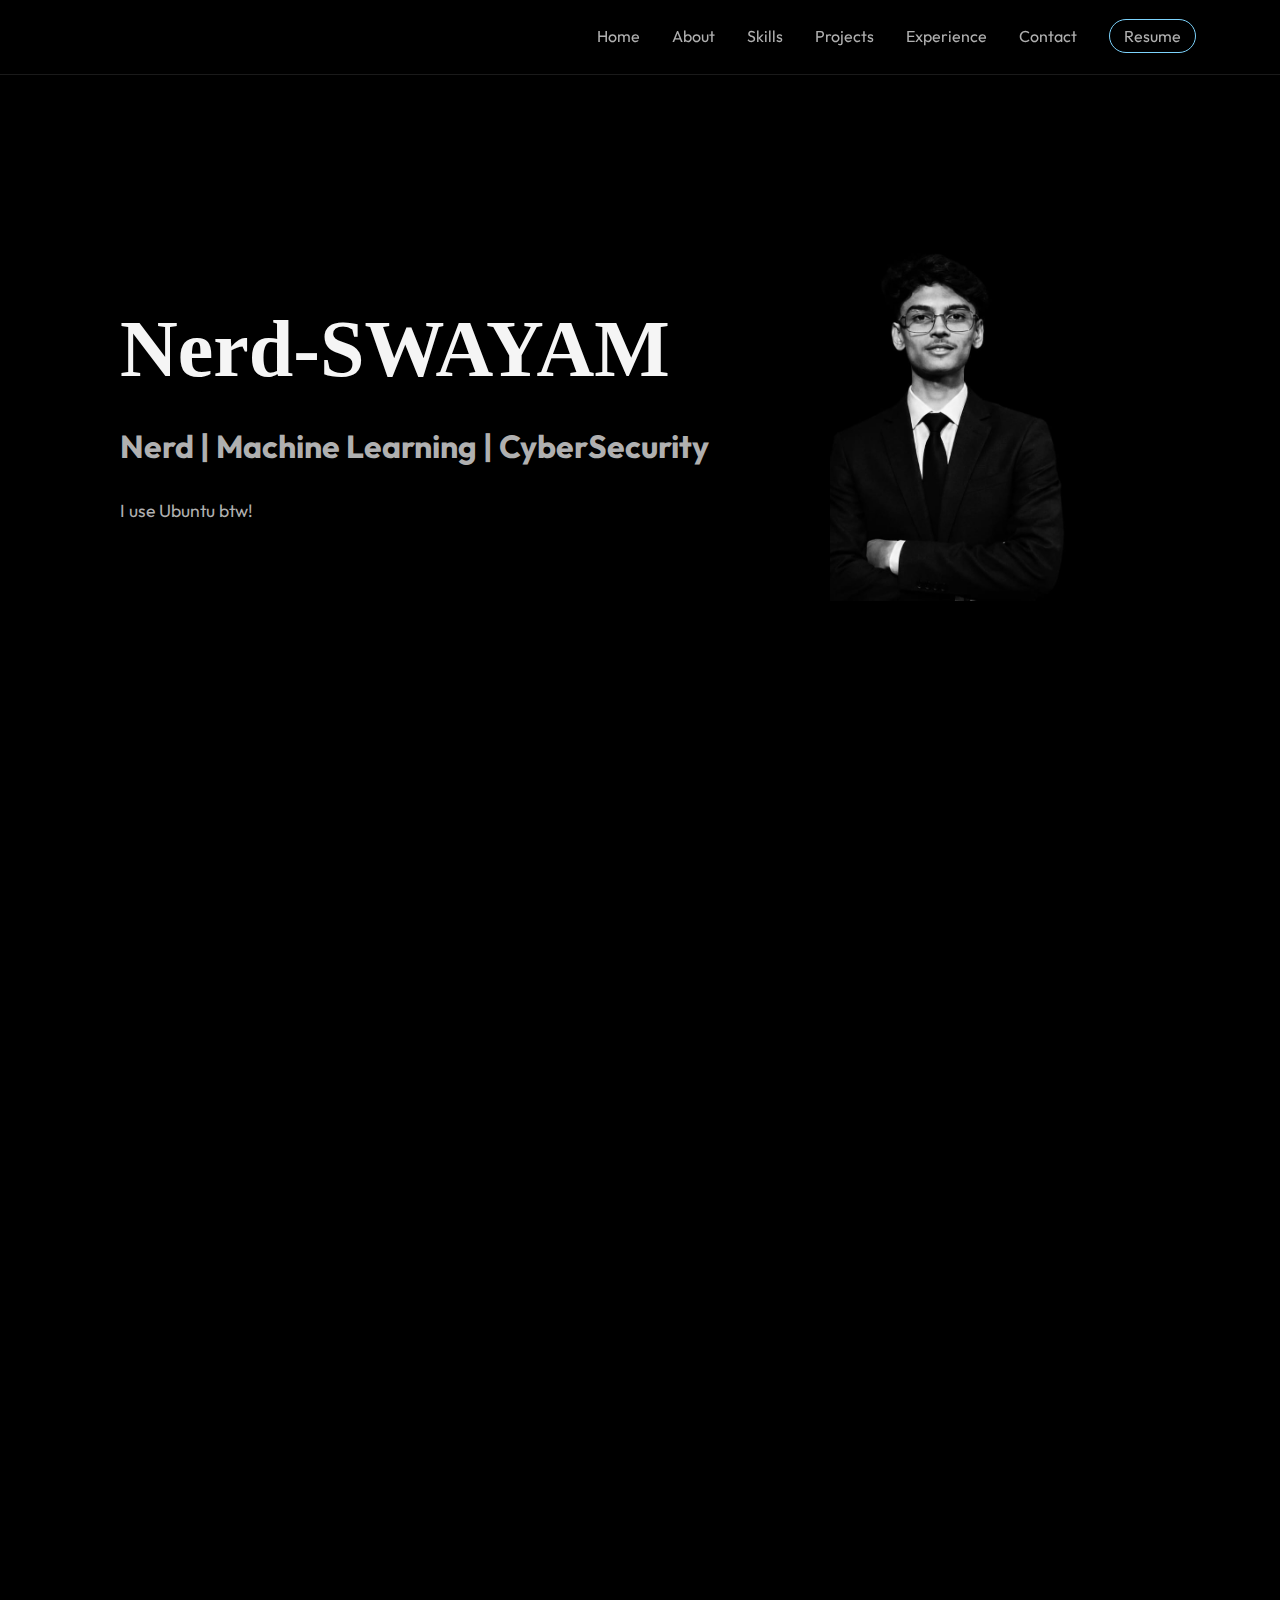
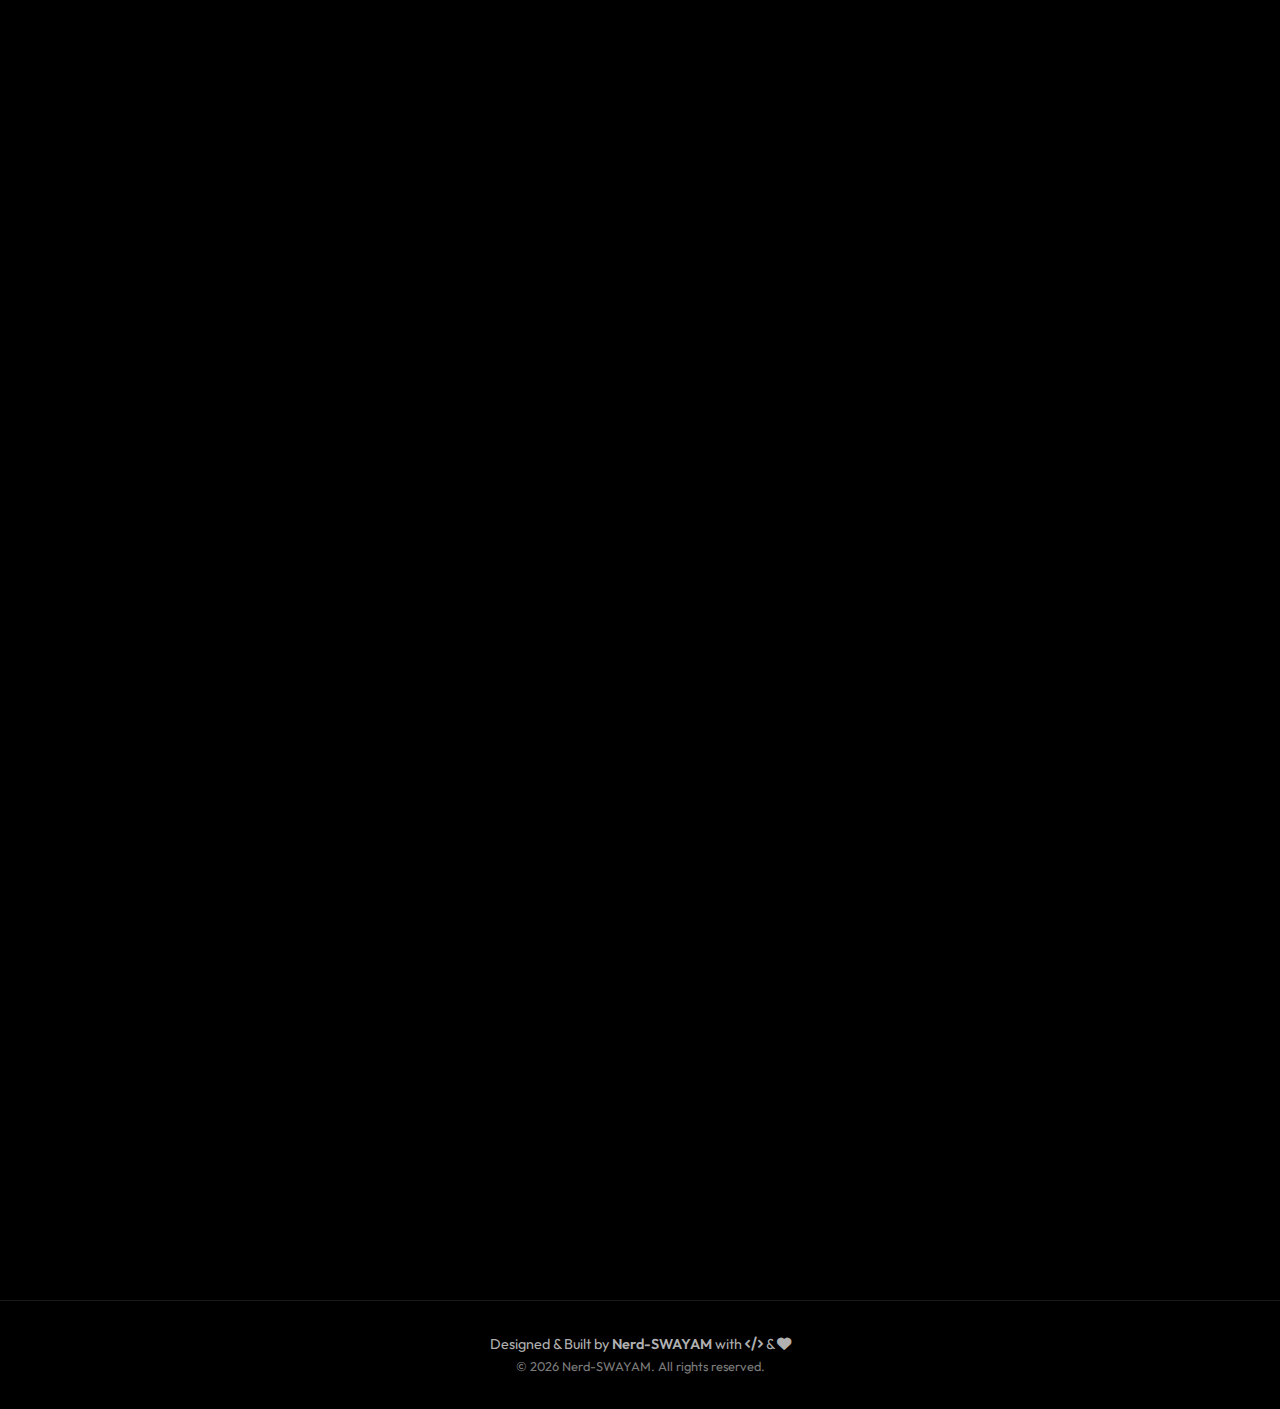
<file: index.html>
<!DOCTYPE html>
<html lang="en">

<head>
    <meta charset="UTF-8">
    <meta name="viewport" content="width=device-width, initial-scale=1.0">
    <title>Swayam | ML Engineer</title>
    <link rel="stylesheet" href="static/style.css">
    <link rel="preconnect" href="https://fonts.googleapis.com">
    <link rel="preconnect" href="https://fonts.gstatic.com" crossorigin>
    <link href="https://fonts.googleapis.com/css2?family=Outfit:wght@300;400;600;700&display=swap" rel="stylesheet">
    <link rel="stylesheet" href="https://cdnjs.cloudflare.com/ajax/libs/font-awesome/6.0.0/css/all.min.css"
        integrity="sha512-9usAa10IRO0HhonpyAIVpjrylPvoDwiPUiKdWk5t3PyolY1cOd4DSE0Ga+ri4AuTroPR5aQvXU9xC6qOPnzFeg=="
        crossorigin="anonymous" referrerpolicy="no-referrer" />
    <link rel="icon" type="image/png" href="static/icon2.png">
</head>

<body>
    <!-- <canvas id="neural-network-canvas"></canvas> -->

    <!-- <header>
        <nav>
            <div class="logo">SWAYAM</div>
            <ul class="nav-links">
                <li><a href="#home">Home</a></li>
                <li><a href="#about">About</a></li>
                <li><a href="#projects">Projects</a></li>
                <li><a href="#experience">Experience</a></li>
                <li><a href="#contact">Contact</a></li>
            </ul>
        </nav>
    </header> -->

    <!-- NAVBAR -->
    <header>
        <nav>
            <div class="logo"></div>
            <ul class="nav-links">
                <li><a href="#home">Home</a></li>
                <li><a href="#about">About</a></li>
                <li><a href="#skills">Skills</a></li>
                <li><a href="#projects">Projects</a></li>
                <li><a href="#experience">Experience</a></li>
                <li><a href="#contact">Contact</a></li>
                <li><a href="https://drive.google.com/file/d/1KqxyL2-OQfRvDgjvu0UQAwz6YtRLkvUR/view?usp=sharing"
                        download class="resume-btn">Resume</a></li>
            </ul>
        </nav>
    </header>

    <main>
        <section id="home" class="hero-section">
            <div class="hero-content">
                <!-- <p class="greeting">Hello, I'm</p> -->
                <h1 class="name">Nerd-SWAYAM</h1>
                <h2 class="title">Nerd | Machine Learning | CyberSecurity</h2>
                <p class="tagline">I use Ubuntu btw!</p>
                <div class="cta-buttons">
                    <!-- <a href="#projects" class="btn primary">View Work</a>
                    <a href="#contact" class="btn secondary">Contact Me</a> -->
                </div>
            </div>
            <img src="static/Nerd.jpeg" alt="My-image" class="my-image">
        </section>

        <section id="about" class="section">
            <h2 class="section-title">About Me</h2>
            <div class="about-container">
                <div class="about-text">
                    <p style="font-size: 23px;">
                        I am a passionate Machine Learning Enthusiast excited to learn and build intelligent systems
                        that can solve
                        real-world problems.
                        My expertise lies in Deep Learning, Natural Language Processing, and Large Language Models. I
                        love
                        exploring the depths of neural networks and fine tune them for specific tasks.
                        I also have my priour knowledge about Cyber Security and I use Linux as my primary Operation
                        system.
                    </p>
                </div>
            </div>
        </section>
        <!-- Add tech stack icons or similar here if needed -->
        <section id="skills" class="section">
            <h2 class="section-title">Skills</h2>
            <h3>Technologies I use : </h3>
            <div class="tech-stack-icons">
                <div class="tech-item">
                    <img src="static/tensorflow.png" alt="Tensorflow">
                    <span>Tensorflow</span>
                </div>
                <div class="tech-item">
                    <img src="static/Keras.png" alt="Keras">
                    <span>Keras</span>
                </div>
                <div class="tech-item">
                    <img src="static/sklearn.png" alt="Sklearn">
                    <span>Sklearn</span>
                </div>
                <div class="tech-item">
                    <img src="static/flask.png" alt="Flask">
                    <span>Flask</span>
                </div>
                <div class="tech-item">
                    <img src="static/Python.png" alt="Python">
                    <span>Python</span>
                </div>
                <div class="tech-item">
                    <img src="static/django.png" alt="Django">
                    <span>Django</span>
                </div>
                <div class="tech-item">
                    <img src="static/torch.png" alt="Pytorch">
                    <span>Pytorch</span>
                </div>
                <div class="tech-item">
                    <img src="static/linux.png" alt="Linux">
                    <span>Linux</span>
                </div>
                <div class="tech-item">
                    <img src="static/GitHub.png" alt="GitHub">
                    <span>Version Control</span>
                </div>
            </div>
        </section>

        <section id="projects" class="section">
            <h2 class="section-title">Projects</h2>
            <div class="project-grid">
                <!-- Project cards will be populated here -->
                <!-- <div class="project-card">
                    <h3>AI Image Generator</h3>
                    <p>A deep learning model capable of generating realistic images from text descriptions using GANs.
                    </p>
                    <div class="tech-stack">
                        <span>Python</span>
                        <span>PyTorch</span>
                        <span>GANs</span>
                    </div>
                    <a href="#" class="project-link">View Project <i class="fas fa-arrow-right"></i></a>
                </div> -->
                <div class="project-card">
                    <img src="static/sc01.png" alt="screenshot">
                    <h3>News Sentiment Analyzer</h3>
                    <p>A Web App that returns the sentiment of a news article using NLTK library</p>
                    <div class="tech-stack">
                        <span>NLTK</span>
                        <span>flask</span>
                        <span>python</span>
                    </div>
                    <a href="https://news-senti.onrender.com/" class="project-link">Live Project <i
                            class="fas fa-arrow-right"></i></a><br>
                    <a href="https://github.com/NerdSWAYAM/NEWS-SENTIMENT-ANALYSIS" class="project-link"> View Code <i
                            class="fas fa-arrow-right"></i></a>
                </div>
                <div class="project-card">
                    <img src="static/srcn.png" alt="screenshot">
                    <h3>Text Summarizer</h3>
                    <p>A Web App that returns the summary of a text using HuggingFace Open Source Distiled Model</p>
                    <div class="tech-stack">
                        <span>Transformers</span>
                        <span>flask</span>
                        <span>python</span>
                    </div>
                    <!-- <a href="https://text-sum.onrender.com/" class="project-link">View Project <i class="fas fa-arrow-right"></i></a> -->
                    <a href="https://github.com/NerdSWAYAM/Text-Summary-Web" class="project-link">View Code <i
                            class="fas fa-arrow-right"></i></a>
                </div>
            </div>
        </section>

        <section id="experience" class="section">
            <div class="experience-content">
                <canvas id="neural-network-canvas"></canvas>
                <div class="timeline">
                    <h2 class="section-title">Experience</h2>

                    <div class="timeline-item">
                        <div class="timeline-date">July 2025 - Nov 2025</div>
                        <div class="timeline-content">
                            <h3>Machine Learning Intern</h3>
                            <h4>Jabsa Infotech</h4>
                            <p>Learning and developing ML and LLM workflows.</p>
                            <p>Fine Tuned LLM with our own datasets</p>
                        </div>
                    </div>
                    <!-- <div class="timeline-item">
                    <div class="timeline-date">2021 - 2023</div>
                    <div class="timeline-content">
                        <h3>Junior Data Scientist</h3>
                        <h4>DataSolutions Ltd.</h4>
                        <p>Implemented predictive models for customer churn and optimized data processing workflows.</p>
                    </div>
                </div> -->
                </div>
            </div>
        </section>

        <section id="contact" class="section">

            <div class="contact-container">
                <h2 class="section-title">Get In Touch</h2>
                <p class="contact-text">
                    I'm currently looking for new opportunities. Feel free to Contact me!
                </p>



                <div class="social-links">
                    <a href="mailto:swayamkesarkar625@gmail.com" class="social-card">
                        <i class="far fa-envelope"></i> Mail
                    </a>
                    <a href="https://github.com/NerdSWAYAM" class="social-card" target="_blank">
                        <img src="static/GitHub.png" alt="GitHub" style="border-radius: 15px;">
                        <span>GitHub</span>
                    </a>
                    <a href="https://www.linkedin.com/in/swayam-kesarkar-b05261272/" class="social-card"
                        target="_blank">
                        <img src="static/linkedin.png" alt="LinkedIn">
                        <span>LinkedIn</span>
                    </a>
                    <a href="https://huggingface.co/nerd-swayam" class="social-card" target="_blank">
                        <img src="static/huggingface.png" alt="HuggingFace">
                        <span>Hugging Face</span>
                    </a>
                </div>
            </div>
        </section>

        <footer>
            <div class="footer-content">

                <div class="footer-icons">
                    <p>Designed & Built by <span class="highlight">Nerd-SWAYAM</span> with <i class="fas fa-code"></i> &
                        <i class="fas fa-heart"></i></p>

                </div>
            </div>
            <p class="copyright">&copy; 2026 Nerd-SWAYAM. All rights reserved.</p>
        </footer>

        <script src="static/script.js"></script>
</body>

</html>
</file>
<file: static/style.css>
:root {
    --bg-color: #000000;
    /* Deep Navy/Black */
    --surface-color: rgba(255, 255, 255, 0.05);
    /* --primary-color: #a0c4ff; */
    /* Pale Blue - Moon */
    --secondary-color: #bdbdbd;
    /* Silver */
    /* --accent-color: #4d5554; */
    /* Cyan/Teal for "tech" feel */
    --text-primary: #ffffff;
    --text-secondary: #b0b0b0;
    --card-border: rgba(255, 255, 255, 0.1);
    --font-main: 'Outfit', sans-serif;
    --transition-speed: 0.3s;
}

* {
    margin: 0;
    padding: 0;
    box-sizing: border-box;
    scroll-behavior: smooth;
}

body {
    background-color: var(--bg-color);
    color: var(--text-primary);
    font-family: var(--font-main);
    overflow-x: hidden;
    line-height: 1.6;
}

/* Header & Nav */
header {
    position: fixed;
    top: 0;
    width: 100%;
    padding: 1.5rem 5%;
    display: flex;
    justify-content: space-between;
    align-items: center;
    background: rgba(11, 13, 23, 0.8);
    backdrop-filter: blur(10px);
    z-index: 1000;
    border-bottom: 1px solid var(--card-border);
}

.logo {
    font-size: 1.5rem;
    font-weight: 700;
    color: var(--primary-color);
    letter-spacing: 2px;
}

.nav-links {
    list-style: none;
    display: flex;
    gap: 2rem;
}

.nav-links a {
    text-decoration: none;
    color: var(--text-secondary);
    font-weight: 400;
    transition: color var(--transition-speed);
}

.nav-links a:hover {
    color: var(--accent-color);
}

/* Sections Common */
.section {
    padding: 2rem 10%;
    min-height: 80vh;
    /* mostly full screen */
    display: flex;
    flex-direction: column;
    justify-content: center;
    scroll-snap-align: start;
    scroll-margin-top: 100px;
}

.section-title {
    font-size: 2.5rem;
    margin-bottom: 3rem;
    text-align: center;
    color: var(--primary-color);
    position: relative;
    display: inline-block;
}

/* Hero Section */
/* Hero Section */
.hero-section {
    min-height: 100vh;
    display: flex;
    align-items: center;
    justify-content: space-between;
    text-align: left;
    padding-top: 90px;
    padding-right: 100px;
    margin-left: 100px;
    scroll-snap-align: start;
}

.hero-content {
    max-width: 600px;
}

.my-image {
    max-width: 350px;
    width: 90%;
    height: auto;
    object-fit: contain;
    padding-right: 70px;
    /* filter: drop-shadow(0 0 10px rgba(114, 239, 221, 0.4)); */
}

.greeting {
    font-size: 1.2rem;
    color: var(--accent-color);
    margin-bottom: 0.5rem;
}

.name {
    font-size: 5rem;
    font-weight: 700;
    margin-bottom: 0.5rem;
    /* background: linear-gradient(to right, var(--primary-color), var(--accent-color));
    -webkit-background-clip: text;
    -webkit-text-fill-color: transparent; */
    color: whitesmoke;
    font-family: console;

}

.title {
    font-size: 2rem;
    color: var(--text-secondary);
    margin-bottom: 1.5rem;
}

.tagline {
    font-size: 1.1rem;
    color: var(--text-secondary);
    max-width: 600px;
    margin: 0 auto 2.5rem;
}

.cta-buttons {
    display: flex;
    gap: 1.5rem;
    justify-content: center;
}

.btn {
    padding: 0.8rem 2rem;
    border-radius: 50px;
    text-decoration: none;
    font-weight: 600;
    transition: all var(--transition-speed);
}

.btn.primary {
    background: var(--primary-color);
    color: var(--bg-color);
}

.btn.primary:hover {
    background: var(--accent-color);
    box-shadow: 0 0 15px rgba(114, 239, 221, 0.4);
}

.btn.secondary {
    border: 2px solid var(--primary-color);
    color: var(--primary-color);
}

.btn.secondary:hover {
    background: rgba(160, 196, 255, 0.1);
}

/* About Section */
#about {
    padding-bottom: 0;
}

.about-container {
    max-width: 100%;
    margin: 0 auto;
    text-align: center;
    background: var(--bg-color);
    padding: 2rem;
    border-radius: 15px;
    /* border: 1px solid var(--card-border); */
    /* backdrop-filter: blur(5px); */
}

.about-text p {
    margin-bottom: 1rem;
    font-size: 1.1rem;
    color: var(--text-secondary);
}

.tech-stack-icons {
    display: flex;
    justify-content: center;
    align-items: center;
    gap: 2rem;
    margin-top: 2rem;
    flex-wrap: nowrap;
    /* Force one line as requested, or wrap if screen is too small? User said 'proper one line grid'. I'll try nowrap with overflow handling or just wrap for mobile safety but mostly row.*/
    flex-wrap: wrap;
    /* Safer for responsiveness */
}

.tech-item {
    display: flex;
    flex-direction: column;
    align-items: center;
    text-align: center;
    gap: 0.5rem;
    /* border-radius: 15px; */
    height: 100px;
    width: 100px;
    padding-bottom: 100px;
}

.tech-item img {
    height: 100px;
    width: 100px;
    object-fit: contain;
    transition: transform var(--transition-speed);
    border-radius: 15px;
}

.tech-item span {
    color: var(--text-secondary);
    font-size: 0.9rem;
    font-weight: 500;
}

.tech-stack-icons img {
    /* height: 60px; Removed to respect .tech-item img size */
    width: auto;
    object-fit: contain;
    transition: transform var(--transition-speed);
}

.tech-stack-icons img:hover {
    transform: scale(1.1);
}

/* Projects Grid */
.project-grid {
    display: grid;
    grid-template-columns: repeat(auto-fit, minmax(300px, 1fr));
    gap: 2rem;
}

.project-card {
    background: var(--surface-color);
    padding: 2rem;
    border-radius: 15px;
    border: 1px solid var(--card-border);
    transition: transform var(--transition-speed), box-shadow var(--transition-speed);
    justify-content: left;
    align-items: left;
    text-align: left;
}

.project-card:hover {
    transform: translateY(-5px);
    box-shadow: 0 10px 30px rgba(0, 0, 0, 0.3);
    border-color: var(--accent-color);
}

.project-card img {
    width: 100%;
    height: 180px;
    object-fit: cover;
    border-radius: 10px;
    margin-bottom: 1rem;
    box-shadow: 0 4px 6px rgba(0, 0, 0, 0.2);
}

.project-card h3 {
    margin-bottom: 1rem;
    color: var(--text-primary);
}

.project-card p {
    color: var(--text-secondary);
    margin-bottom: 1.5rem;
    min-height: 3em;
}

.tech-stack {
    display: flex;
    gap: 0.8rem;
    flex-wrap: wrap;
    margin-bottom: 1.5rem;
}

.tech-stack span {
    background: rgba(160, 196, 255, 0.1);
    color: var(--primary-color);
    padding: 0.3rem 0.8rem;
    border-radius: 20px;
    font-size: 0.85rem;
}


.project-link {
    color: var(--accent-color);
    text-decoration: none;
    font-weight: 600;
    transition: gap 0.2s;
    display: inline-flex;
    align-items: center;
    gap: 0.5rem;
}

.project-link:hover {
    gap: 0.8rem;
}

/* Experience Section Layout */
.experience-content {
    display: flex;
    align-items: center;
    justify-content: center;
    gap: 1rem;
    flex-wrap: wrap;
    max-width: 1200px;
    margin: 0 auto;
}

.experience-img {
    max-width: 450px;
    width: 100%;
    height: auto;
    object-fit: contain;
    filter: drop-shadow(0 0 10px rgba(160, 196, 255, 0.2));
}

#neural-network-canvas {
    width: 90%;
    max-width: 700px;
    height: 500px;
    /* Optional: background to verify visibility if network is sparse */
    /* background: rgba(0,0,0,0.2); */
}

/* Experience Timeline */
.timeline {
    flex: 1;
    min-width: 300px;
    max-width: 600px;
    border-left: 2px solid var(--card-border);
    padding-left: 3rem;
    justify-content: left;
    align-items: left;
    text-align: left;
}

.timeline-item {
    margin-bottom: 3rem;
    position: relative;
}

.timeline-item::before {
    content: '';
    position: absolute;
    left: -2.6rem;
    top: 0;
    width: 1rem;
    height: 1rem;
    background: var(--primary-color);
    border-radius: 50%;
    border: 4px solid var(--bg-color);
}

.timeline-date {
    color: var(--accent-color);
    font-size: 1.1rem;
    margin-bottom: 0.5rem;
}

.timeline-content h3 {
    color: var(--text-primary);
    font-size: 1.8rem;
}

.timeline-content h4 {
    color: var(--text-secondary);
    font-size: 1.3rem;
    margin-bottom: 1rem;
    font-weight: 400;
}

.timeline-content p {
    font-size: 1.1rem;
    color: var(--text-secondary);
}

/* Contact Section */
.contact-container {
    max-width: 600px;
    margin: 0 auto;
    text-align: center;
    padding-top: 2rem;
    padding-bottom: 0;
}

.contact-text {
    font-size: 1.2rem;
    color: var(--text-secondary);
    /* margin-bottom: 3rem; */
    line-height: 1.8;
}

.email-button {
    display: inline-flex;
    align-items: center;
    gap: 0.8rem;
    padding: 1rem 2.5rem;
    border: 1px solid var(--accent-color);
    border-radius: 5px;
    color: var(--accent-color);
    text-decoration: none;
    font-size: 1.1rem;
    transition: all 0.3s;
    margin-bottom: 4rem;
    background: transparent;
}

.email-button:hover {
    background: rgba(114, 239, 221, 0.1);
    transform: translateY(-3px);
    box-shadow: 0 5px 15px rgba(114, 239, 221, 0.2);
}

.social-links {
    display: flex;
    justify-content: center;
    gap: 2rem;
    flex-wrap: wrap;
}

.social-card {
    display: flex;
    flex-direction: column;
    align-items: center;
    gap: 0.5rem;
    color: var(--text-secondary);
    text-decoration: none;
    padding: 1rem;
    min-width: 100px;
    transition: all 0.3s;
    border-radius: 10px;
}

.social-card i,
.social-card img {
    font-size: 3rem;
    width: 70px;
    height: 70px;
    object-fit: contain;
    margin-bottom: 0.2rem;
    color: var(--primary-color);
    transition: color 0.3s, transform 0.3s;
}

.social-card:hover {
    transform: translateY(-5px);
    background: var(--surface-color);
    /* color: var(--accent-color); */
}

.social-card:hover i,
.social-card:hover img {
    /* color: var(--accent-color); */
    transform: scale(1.1);
    filter: drop-shadow(0 0 5px rgba(114, 239, 221, 0.5));
}

footer {
    text-align: center;
    padding: 2rem;
    border-top: 1px solid var(--card-border);
    color: var(--text-secondary);
    font-size: 0.9rem;
    background: var(--bg-color);
    /* Kept background consistent */
    /* margin-top: 2rem; */
}

.footer-content {
    margin: 0;
    padding: 0;
}

.highlight {
    color: var(--accent-color);
    font-weight: 600;
}

.footer-icons i {
    color: var(--primary-color);
}

.copyright {
    font-size: 0.8rem;
    opacity: 0.7;
}

/* Mobile Responsiveness */
@media (max-width: 768px) {

    /* Navigation - Horizontal Scroll for Mobile */
    .nav-links {
        display: flex;
        width: 100%;
        overflow-x: auto;
        gap: 1.5rem;
        padding-bottom: 10px;
        justify-content: flex-start;
        white-space: nowrap;
        -webkit-overflow-scrolling: touch;
    }

    .nav-links::-webkit-scrollbar {
        height: 4px;
        /* Thin scrollbar */
        background: transparent;
    }

    .nav-links::-webkit-scrollbar-thumb {
        background: var(--card-border);
        border-radius: 2px;
    }

    nav {
        flex-direction: column;
        align-items: center;
        gap: 1rem;
        width: 100%;
    }

    .logo {
        margin-bottom: 0.5rem;
    }

    /* Hero Section */
    .hero-section {
        flex-direction: column-reverse;
        /* Image on top */
        padding: 130px 20px 60px 20px;
        margin-left: 0;
        text-align: center;
        justify-content: center;
    }

    .hero-content {
        max-width: 100%;
        padding-right: 0;
    }

    .name {
        font-size: 3rem;
        margin-top: 1rem;
    }

    .my-image {
        padding-right: 0;
        width: 60%;
        max-width: 250px;
        margin: 0 auto;
    }

    .cta-buttons {
        justify-content: center;
    }

    /* General Sections */
    .section {
        padding: 4rem 5%;
        min-height: auto;
        scroll-margin-top: 140px;
        /* Adjust for taller mobile header */
    }

    /* Experience Section */
    .experience-content {
        flex-direction: column;
    }

    #neural-network-canvas {
        height: 250px;
        width: 100%;
        margin-bottom: 2rem;
    }

    .timeline {
        padding-left: 1.5rem;
        border-left: 2px solid var(--card-border);
        width: 100%;
    }

    .timeline-item::before {
        left: -2.1rem;
        /* Adjust dot position for smaller padding */
    }

    /* Projects & Others */
    .project-grid {
        grid-template-columns: 1fr;
        /* Single column for projects */
    }

    .tech-stack-icons {
        gap: 1rem;
        /* Smaller gap */
    }

    .tech-item {
        width: 70px;
        height: 70px;
    }

    .tech-item img {
        width: 70px;
        height: 70px;
    }

    .social-links {
        gap: 1.5rem;
    }
}



/* NAVBAR
========================= */
header {
    position: fixed;
    width: 100%;
    background: rgba(0, 0, 0, 0.85);
    backdrop-filter: blur(10px);
    z-index: 1000;
}

nav {
    max-width: 1200px;
    margin-left: auto;
    margin-right: 0;
    padding: 0 20px;
    display: flex;
    justify-content: space-between;
    align-items: center;
}

nav ul {
    list-style: none;
    display: flex;
    gap: 20px;
}

nav a {
    color: #e5e7eb;
    text-decoration: none;
}

.resume-btn {
    border: 1px solid #7dd3fc;
    padding: 6px 14px;
    border-radius: 20px;
}

/* =========================
   SECTIONS
========================= */
section {
    padding: 140px 20px;
    text-align: center;
}

.container {
    max-width: 1200px;
    margin: auto;
}
</file>
